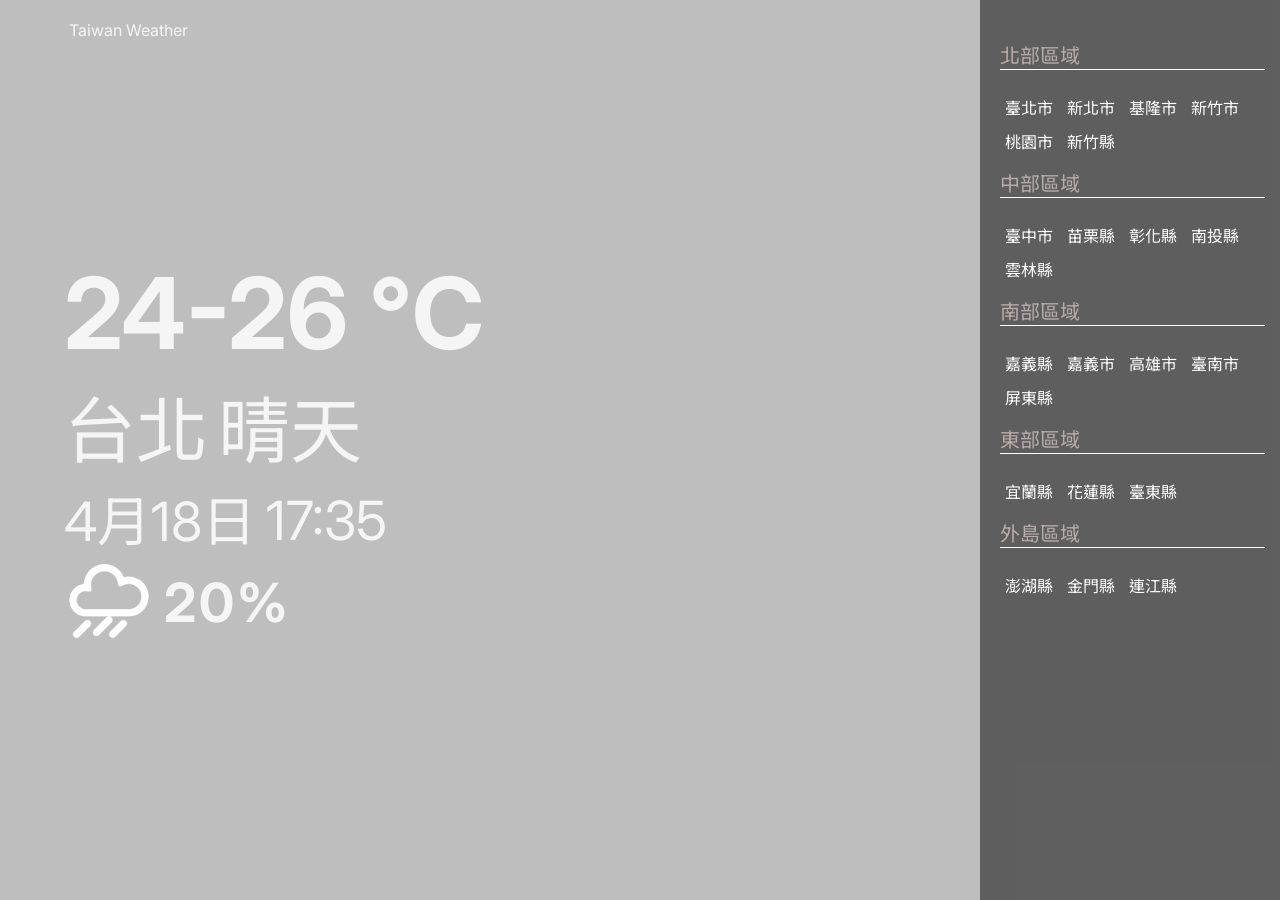
<file: html/indexV1.html>
<!DOCTYPE html>
<html lang="zh-tw">
    <head>
        <meta charset="UTF-8" />
        <meta http-equiv="X-UA-Compatible" content="IE=edge" />
        <meta name="viewport" content="width=device-width, initial-scale=1.0" />
        <link href="../css/weather.css" rel="stylesheet" type="text/css" />
        <link href="../css/sideslide.css" rel="stylesheet" type="text/css" />
        <title>今明 36 小時天氣預報</title>
    </head>
    <body>
        <main>
            <section class="filter">
                <div class="title">Taiwan Weather</div>
                <div class="weather-info">
                    <div class="temperature">24-26 ℃</div>
                    <div class="location-weather">
                        <div class="location">台北</div>
                        <div class="weather">晴天</div>
                    </div>
                    <div class="datetime">
                        <div class="date">4月18日</div>
                        <!-- <div class="date">04/18</div> -->
                        <div class="time">16:09</div>
                    </div>
                    <div class="rain">
                        <img
                            class="rain-icon"
                            src="../picture/rain.png"
                            alt=""
                        />
                        <div class="rain-probability">20%</div>
                    </div>
                </div>
            </section>
            <nav>
                <input type="checkbox" id="side-menu-switch" />
                <div class="side-menu">
                    <div class="space"></div>
                    <div class="area">北部區域</div>
                    <div class="city">
                        <a href="#">臺北市</a>
                        <a href="#">新北市</a>
                        <a href="#">基隆市</a>
                        <a href="#">新竹市</a>
                        <a href="#">桃園市</a>
                        <a href="#">新竹縣</a>
                    </div>
                    <div class="area">中部區域</div>
                    <div class="city">
                        <a href="#">臺中市</a>
                        <a href="#">苗栗縣</a>
                        <a href="#">彰化縣</a>
                        <a href="#">南投縣</a>
                        <a href="#">雲林縣</a>
                    </div>
                    <div class="area">南部區域</div>
                    <div class="city">
                        <a href="#">嘉義縣</a>
                        <a href="#">嘉義市</a>
                        <a href="#">高雄市</a>
                        <a href="#">臺南市</a>
                        <a href="#">屏東縣</a>
                    </div>
                    <div class="area">東部區域</div>
                    <div class="city">
                        <a href="#">宜蘭縣</a>
                        <a href="#">花蓮縣</a>
                        <a href="#">臺東縣</a>
                    </div>
                    <div class="area">外島區域</div>
                    <div class="city">
                        <a href="#">澎湖縣</a>
                        <a href="#">金門縣</a>
                        <a href="#">連江縣</a>
                    </div>
                    <label for="side-menu-switch">
                        <i class="arrow left"></i>
                    </label>
                </div>
            </nav>
        </main>
    </body>
    <script src="../javascript/weatherV1.js" type="text/javascript"></script>
</html>
</file>
<file: css/weather.css>
@import url("https://fonts.googleapis.com/css2?family=Inter:wght@100;300;500;700&family=Noto+Sans+TC:wght@100;300;500;700&display=swap");
* {
  padding: 0px;
  margin: 0px;
  -webkit-box-sizing: border-box;
          box-sizing: border-box;
  font-family: 'Inter', sans-serif,'Noto Sans TC', sans-serif;
}

body {
  position: relative;
}

main {
  background-repeat: no-repeat;
  background-size: cover;
  width: 100%;
  height: 100vh;
  position: relative;
  overflow-x: hidden;
}

main .filter {
  background: rgba(80, 80, 80, 0.367);
  width: 100%;
  height: 100%;
}

main .filter .title {
  position: absolute;
  top: 20px;
  left: 5%;
  color: whitesmoke;
  padding-left: 5px;
}

main .filter .weather-info {
  position: absolute;
  top: 50%;
  left: 5%;
  -webkit-transform: translatey(-50%);
          transform: translatey(-50%);
  width: 600px;
}

main .filter .weather-info .temperature {
  font-size: 11vmin;
  color: whitesmoke;
  font-weight: bolder;
}

main .filter .weather-info .location-weather {
  display: -webkit-box;
  display: -ms-flexbox;
  display: flex;
  -ms-flex-wrap: wrap;
      flex-wrap: wrap;
}

main .filter .weather-info .location-weather .location {
  font-size: 8vmin;
  color: whitesmoke;
}

main .filter .weather-info .location-weather .weather {
  margin-left: 10px;
  font-size: 8vmin;
  color: whitesmoke;
}

main .filter .weather-info .datetime {
  display: -webkit-box;
  display: -ms-flexbox;
  display: flex;
  -webkit-box-align: center;
      -ms-flex-align: center;
          align-items: center;
}

main .filter .weather-info .datetime .date {
  font-size: 6vmin;
  color: whitesmoke;
}

main .filter .weather-info .datetime .time {
  font-size: 6vmin;
  color: whitesmoke;
  padding-top: 5px;
  margin-left: 10px;
}

main .filter .weather-info .rain {
  display: -webkit-box;
  display: -ms-flexbox;
  display: flex;
  -webkit-box-align: center;
      -ms-flex-align: center;
          align-items: center;
}

main .filter .weather-info .rain .rain-icon {
  width: 10vmin;
}

main .filter .weather-info .rain .rain-probability {
  font-size: 6vmin;
  color: whitesmoke;
  font-weight: 700;
  letter-spacing: 3px;
  padding: 10px;
}

@media screen and (max-width: 820px) {
  main .filter .title {
    position: absolute;
    top: 0px;
    left: 0%;
    color: whitesmoke;
    padding-left: 20px;
    padding-top: 20px;
    background: rgba(0, 0, 0, 0.5);
    width: 100%;
    height: 60px;
  }
  main .filter .weather-info {
    width: 100%;
    display: -webkit-box;
    display: -ms-flexbox;
    display: flex;
    -webkit-box-orient: vertical;
    -webkit-box-direction: normal;
        -ms-flex-direction: column;
            flex-direction: column;
    -webkit-box-align: center;
        -ms-flex-align: center;
            align-items: center;
    left: 0%;
  }
  main .filter .weather-info .temperature {
    text-align: center;
  }
  main .filter .weather-info .location-weather {
    width: -webkit-fit-content;
    width: -moz-fit-content;
    width: fit-content;
    -webkit-box-pack: center;
        -ms-flex-pack: center;
            justify-content: center;
  }
  main .filter .weather-info .location-weather .weather {
    margin-left: 10px;
  }
  main .filter .weather-info .datetime {
    width: -webkit-fit-content;
    width: -moz-fit-content;
    width: fit-content;
  }
  main .filter .weather-info .datetime .date {
    padding-left: 0;
  }
  main .filter .weather-info .rain {
    width: -webkit-fit-content;
    width: -moz-fit-content;
    width: fit-content;
    -webkit-box-pack: start;
        -ms-flex-pack: start;
            justify-content: flex-start;
  }
}

@media screen and (max-width: 450px) {
  main .filter .title {
    position: absolute;
    top: 0px;
    left: 0%;
    color: whitesmoke;
    padding-left: 25px;
    padding-top: 20px;
    background: rgba(0, 0, 0, 0.5);
    width: 100%;
    height: 60px;
  }
  main .filter .weather-info {
    width: 100%;
    display: -webkit-box;
    display: -ms-flexbox;
    display: flex;
    -webkit-box-orient: vertical;
    -webkit-box-direction: normal;
        -ms-flex-direction: column;
            flex-direction: column;
    -webkit-box-align: center;
        -ms-flex-align: center;
            align-items: center;
    left: 0%;
  }
  main .filter .weather-info .temperature {
    text-align: center;
    font-size: 14vmin;
  }
  main .filter .weather-info .location-weather {
    width: -webkit-fit-content;
    width: -moz-fit-content;
    width: fit-content;
  }
  main .filter .weather-info .datetime {
    width: -webkit-fit-content;
    width: -moz-fit-content;
    width: fit-content;
  }
  main .filter .weather-info .datetime .date {
    font-size: 8vmin;
    padding-left: 0;
  }
  main .filter .weather-info .datetime .time {
    padding-top: 0px;
    font-size: 8vmin;
  }
  main .filter .weather-info .rain {
    -webkit-box-pack: start;
        -ms-flex-pack: start;
            justify-content: flex-start;
  }
  main .filter .weather-info .rain .rain-icon {
    width: 11vmin;
  }
  main .filter .weather-info .rain .rain-probability {
    font-size: 8vmin;
  }
}
/*# sourceMappingURL=weather.css.map */
</file>
<file: css/sideslide.css>
@import url("https://fonts.googleapis.com/css2?family=Inter:wght@100;300;500;700&family=Noto+Sans+TC:wght@100;300;500;700&display=swap");
* {
  padding: 0px;
  margin: 0px;
  -webkit-box-sizing: border-box;
          box-sizing: border-box;
  font-size: 16px;
  font-family: 'Inter', sans-serif,'Noto Sans TC', sans-serif;

}

nav{
    position: absolute;
    right: 0px;
    -webkit-transform: translatey(-100%);
            transform: translatey(-100%);
    height: 100vh;

}

.space{
    height:30px;
}


.side-menu{
    position:relative;
    transform: translateX(0%);
    transition:0.3s;
    width: 300px;
    height:100%;
    background:rgba(0,0,0,0.5) ;
}

#side-menu-switch:checked + .side-menu{
    transform: translateX(0%);
    transition:0.3s;
}

#side-menu-switch:checked + .side-menu label i{
    transform: rotate(-45deg);
    margin-left:0px;

}

#side-menu-switch{
    position: absolute;
    opacity: 0; 
}

.area{
    margin:10px 15px 20px 20px;
    font-size:20px;
    color:rgba(225, 204, 204,0.7);
    border-bottom: 1px solid rgb(255, 255, 255);
}

.city{
    margin-left:20px;
}
.city a{
    display: inline-block;
    font-size:16px;
    padding:5px;
    color:white;
    text-decoration: none;
}

.city a:hover{
    background-color: rgb(132, 127, 127);
    color:rgb(252, 147, 11);
    font-size: 18px;
}

.side-menu label{
    position: absolute;
    top:0px;
    bottom:0px;
    left:-30px;
    margin:auto;
    background-color: black;
    width: 30px;
    height: 80px; 
    border-radius: 10px 0px 0px 10px;
    line-height: 80px;
    display:none;
} 
.arrow {
    border: solid white;
    border-width: 0px 4px 4px 0;
    display: inline-block;
    padding: 8px;
    margin-left:11px;
    margin-top:30px;
  }

  .left {
    transform: rotate(135deg);
  }

@media (max-width: 820px) {


.side-menu{
    transform: translateX(100%);
    background:rgba(0,0,0,0.8) ;
}
.side-menu label {
    display:block;
}

}
</file>
